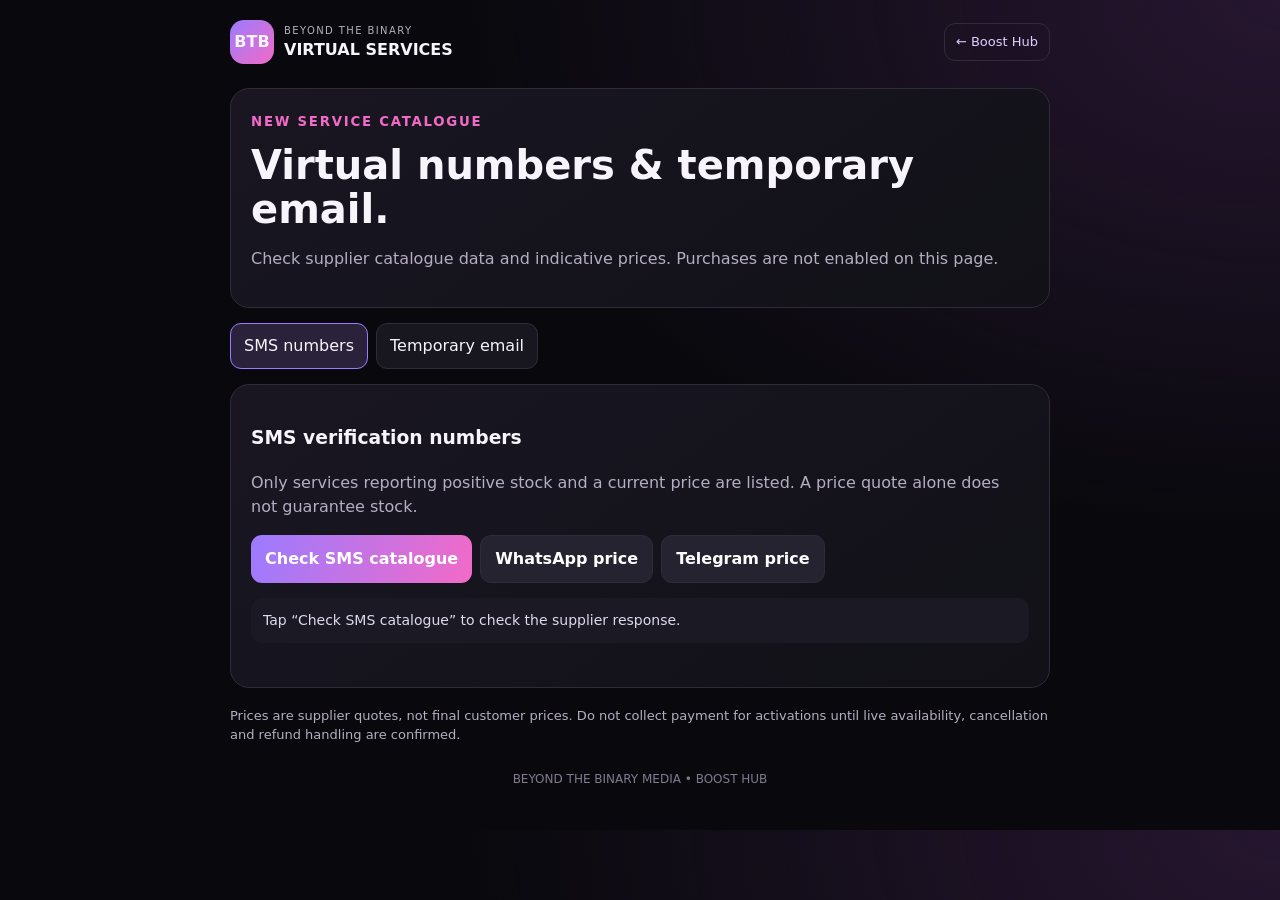
<file: virtual-services.html>
<!doctype html>
<html lang="en">
<head>
<meta charset="UTF-8">
<meta name="viewport" content="width=device-width, initial-scale=1, viewport-fit=cover">
<meta name="theme-color" content="#09090d">
<title>Virtual Services | Beyond the Binary Boost Hub</title>
<style>
:root{color-scheme:dark;--bg:#09090d;--card:#15141d;--line:#302b3b;--text:#f7f4fb;--muted:#b5aec2;--pink:#f26ac7;--purple:#9b7bff;--good:#7fe0b1}
*{box-sizing:border-box}body{margin:0;background:radial-gradient(ellipse at top right,#261630 0,transparent 45%),var(--bg);color:var(--text);font:16px/1.5 system-ui,-apple-system,Segoe UI,sans-serif}
main{max-width:850px;margin:auto;padding:20px 15px 42px}.top{display:flex;align-items:center;justify-content:space-between;gap:12px;margin-bottom:24px}.brand{display:flex;align-items:center;gap:10px}.mark{display:grid;place-items:center;width:44px;height:44px;border-radius:14px;background:linear-gradient(135deg,var(--purple),var(--pink));font-weight:900}.eyebrow{font-size:10px;letter-spacing:.14em;color:var(--muted)}h1{font-size:16px;margin:0}.back{color:#ded0ff;text-decoration:none;border:1px solid var(--line);padding:8px 11px;border-radius:11px;font-size:13px}
.hero,.panel{background:linear-gradient(145deg,#191622,#111117);border:1px solid var(--line);border-radius:19px;padding:20px;margin-bottom:15px}.hero small{color:var(--pink);font-weight:800;letter-spacing:.13em}.hero h2{font-size:clamp(27px,7vw,40px);line-height:1.1;margin:10px 0}.hero p,.muted{color:var(--muted)}.tabs,.actions{display:flex;gap:8px;flex-wrap:wrap;margin:15px 0}.tab,button{font:inherit;cursor:pointer}.tab{border:1px solid var(--line);background:#181720;color:var(--text);padding:10px 13px;border-radius:11px}.tab.active{border-color:var(--purple);background:#2a213a}.btn{border:0;border-radius:11px;background:linear-gradient(110deg,var(--purple),var(--pink));color:white;padding:11px 14px;font-weight:750}.btn.secondary{background:#252330;border:1px solid var(--line)}.status{margin:12px 0;padding:12px;border-radius:11px;background:#1b1924;color:#e0d9ec;font-size:14px;overflow-wrap:anywhere}.status.good{border:1px solid #275943;color:var(--good)}.list{display:grid;gap:9px;margin-top:12px}.item{border:1px solid var(--line);border-radius:13px;padding:13px;display:flex;align-items:center;justify-content:space-between;gap:10px;flex-wrap:wrap;background:#101017}.item strong{display:block;overflow-wrap:anywhere}.price{font-weight:800}.badge{display:inline-block;font-size:11px;border:1px solid #4a4358;border-radius:999px;padding:3px 8px;color:#d5c9ee;margin-top:5px}.field{width:100%;max-width:360px;padding:12px;background:#0c0c12;border:1px solid var(--line);border-radius:10px;color:var(--text)}label{display:block;margin:12px 0 6px;color:var(--muted);font-size:13px}.note{font-size:13px;color:var(--muted);margin-top:18px}.hidden{display:none}footer{text-align:center;color:#817a91;font-size:12px;margin-top:25px}
</style>
</head>
<body>
<main>
<header class="top"><div class="brand"><div class="mark">BTB</div><div><div class="eyebrow">BEYOND THE BINARY</div><h1>VIRTUAL SERVICES</h1></div></div><a class="back" href="/">← Boost Hub</a></header>
<section class="hero"><small>NEW SERVICE CATALOGUE</small><h2>Virtual numbers & temporary email.</h2><p>Check supplier catalogue data and indicative prices. Purchases are not enabled on this page.</p></section>
<nav class="tabs"><button class="tab active" id="smsTab" onclick="showTab('sms')">SMS numbers</button><button class="tab" id="emailTab" onclick="showTab('email')">Temporary email</button></nav>
<section class="panel" id="smsPanel"><h3>SMS verification numbers</h3><p class="muted">Only services reporting positive stock and a current price are listed. A price quote alone does not guarantee stock.</p><div class="actions"><button class="btn" onclick="loadSms()">Check SMS catalogue</button><button class="btn secondary" onclick="checkPrice('whatsapp')">WhatsApp price</button><button class="btn secondary" onclick="checkPrice('telegram')">Telegram price</button></div><div id="smsStatus" class="status">Tap “Check SMS catalogue” to check the supplier response.</div><div id="smsList" class="list"></div><div id="priceList" class="list"></div></section>
<section class="panel hidden" id="emailPanel"><h3>Temporary email</h3><p class="muted">Products and domain availability are checked separately. An empty domain response means no domains were returned for that site.</p><div class="actions"><button class="btn" onclick="loadEmailProducts()">Check email products</button></div><div id="emailStatus" class="status">Tap the button to load email products.</div><div id="emailList" class="list"></div><label for="siteName">Check domains for a site/service</label><input id="siteName" class="field" value="telegram" placeholder="e.g. telegram"><div class="actions"><button class="btn secondary" onclick="loadEmailDomains()">Check domains</button></div><div id="domainStatus" class="status">Enter a site and check returned domains.</div><div id="domainList" class="list"></div></section>
<p class="note">Prices are supplier quotes, not final customer prices. Do not collect payment for activations until live availability, cancellation and refund handling are confirmed.</p>
<footer>BEYOND THE BINARY MEDIA • BOOST HUB</footer>
</main>
<script>
const SUPABASE_URL='https://jpnwqoghmxpheotlstxx.supabase.co';
const SUPABASE_KEY='sb_publishable_2rqvTatoYZmq85T5RDUiAA_3cbMW1Rm';
async function callCatalog(body){const r=await fetch(SUPABASE_URL+'/functions/v1/fleexa-catalog',{method:'POST',headers:{'Content-Type':'application/json','apikey':SUPABASE_KEY},body:JSON.stringify(body)});let j;try{j=await r.json()}catch{throw new Error('The catalogue returned an unreadable response.')}if(!r.ok||!j.ok)throw new Error(j.error||'Supplier request failed');if(j.data&&j.data.success===false)throw new Error(j.data.message||'Supplier did not return success');return j.data}
function showTab(which){document.getElementById('smsPanel').classList.toggle('hidden',which!=='sms');document.getElementById('emailPanel').classList.toggle('hidden',which!=='email');document.getElementById('smsTab').classList.toggle('active',which==='sms');document.getElementById('emailTab').classList.toggle('active',which==='email')}
function money(n){if(n===undefined||n===null||n==='')return 'Price unavailable';const v=Number(n);return Number.isFinite(v)?'₦'+v.toLocaleString('en-NG',{maximumFractionDigits:2}):'Price unavailable'}
function setStatus(id,msg,good=false){const e=document.getElementById(id);e.textContent=msg;e.className='status'+(good?' good':'')}
function esc(s){return String(s??'').replace(/[&<>"']/g,c=>({'&':'&amp;','<':'&lt;','>':'&gt;','"':'&quot;',"'":'&#39;'}[c]))}
async function loadSms(){const list=document.getElementById('smsList');list.innerHTML='';setStatus('smsStatus','Checking supplier catalogue…');try{const j=await callCatalog({action:'sms_services'});const rows=Array.isArray(j.data)?j.data:[];const valid=rows.filter(x=>x&&x.stale!==true&&Number(x.quantity)>0&&Number(x.api_rate_usd)>0);if(!valid.length){setStatus('smsStatus','No SMS services currently pass live-stock checks. The returned entries may be stale or have zero quantity.');return}setStatus('smsStatus',valid.length+' service(s) passed the catalogue checks.',true);list.innerHTML=valid.map(x=>'<div class="item"><div><strong>'+esc(x.name||x.id)+'</strong><span class="badge">Reported quantity: '+Number(x.quantity)+'</span></div><div class="price">'+money(x.price_ngn??x.api_rate_ngn)+'</div></div>').join('')}catch(e){setStatus('smsStatus',e.message)}}
async function checkPrice(service){setStatus('smsStatus','Checking '+service+' price…');try{const j=await callCatalog({action:'sms_prices',serviceName:service});const p=(j.data||{}).data||{};document.getElementById('priceList').innerHTML='<div class="item"><div><strong>'+esc(service)+' price quote</strong><span class="badge">Stale: '+esc(p.stale??'not reported')+'</span><p class="muted">Pricing source: '+esc(p.pricing_source||'not reported')+'</p></div><div class="price">'+money(p.price_ngn)+'</div></div><p class="note">Price quote only; this does not confirm available number stock.</p>';setStatus('smsStatus','Price quote returned successfully.',true)}catch(e){setStatus('smsStatus',e.message)}}
async function loadEmailProducts(){const list=document.getElementById('emailList');list.innerHTML='';setStatus('emailStatus','Checking email products…');try{const j=await callCatalog({action:'email_products'});const rows=Array.isArray(j.data)?j.data:[];if(!rows.length){setStatus('emailStatus','The supplier returned no email products.');return}setStatus('emailStatus',rows.length+' email product(s) returned. These are supplier prices.',true);list.innerHTML=rows.map(x=>'<div class="item"><div><strong>'+esc(x.name||x.id)+'</strong><span class="badge">Supplier product</span></div><div class="price">'+money(x.price_ngn)+'</div></div>').join('')}catch(e){setStatus('emailStatus',e.message)}}
async function loadEmailDomains(){const site=document.getElementById('siteName').value.trim();if(!site){setStatus('domainStatus','Enter a site/service name first.');return}const list=document.getElementById('domainList');list.innerHTML='';setStatus('domainStatus','Checking domains for '+site+'…');try{const j=await callCatalog({action:'email_domains',site});const rows=Array.isArray(j.data)?j.data:[];if(!rows.length){setStatus('domainStatus','No domains were returned for '+site+'. This is not an available inventory list.');return}setStatus('domainStatus',rows.length+' domain option(s) returned.',true);list.innerHTML=rows.map(x=>'<div class="item"><div><strong>'+esc(x.name||x.domain||x.id||x.email)+'</strong></div><div class="price">'+money(x.price_ngn)+'</div></div>').join('')}catch(e){setStatus('domainStatus',e.message)}}
</script>
</body>
</html>
</file>
